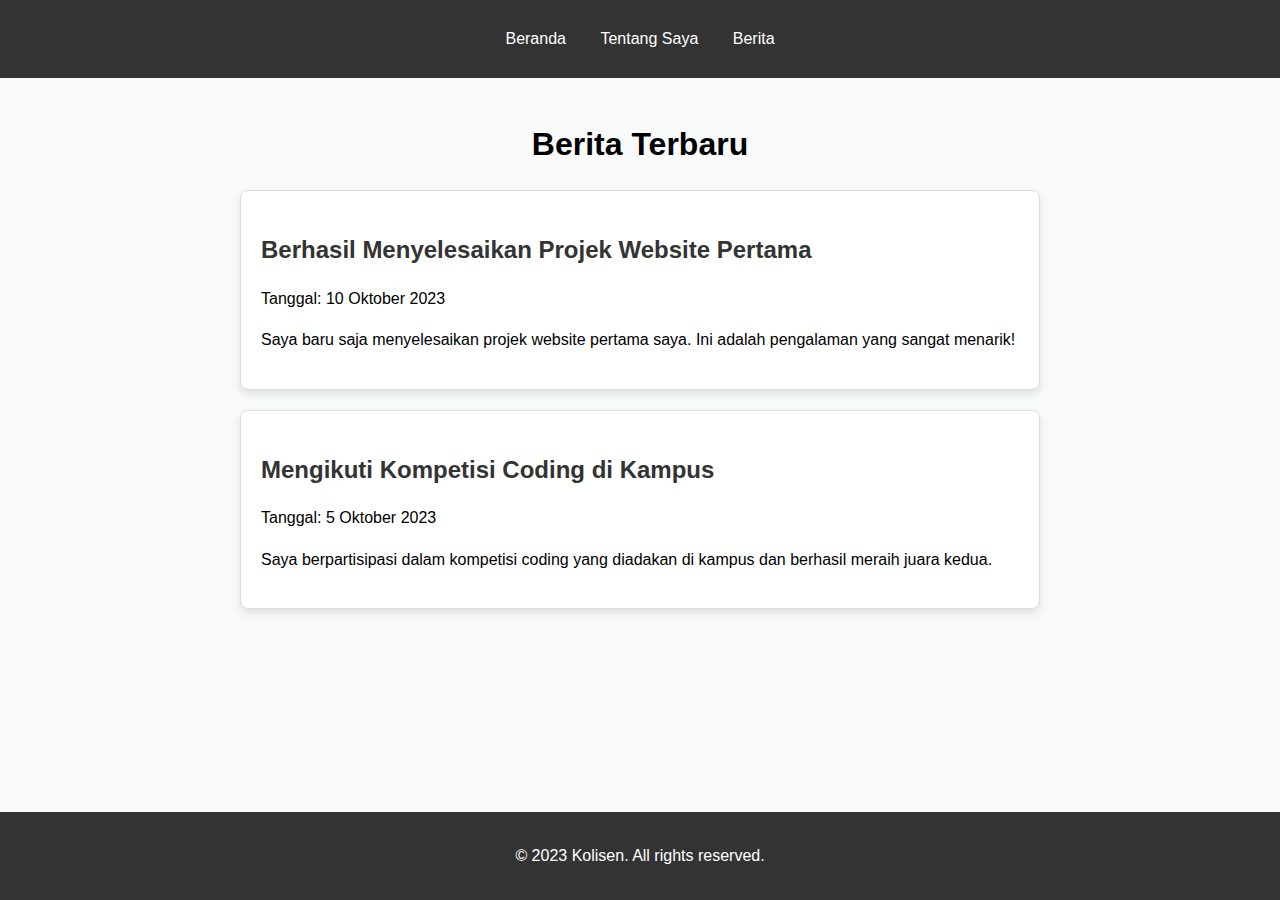
<file: berita.html>
<!DOCTYPE html>
<html lang="id">
<head>
    <meta charset="UTF-8">
    <meta name="viewport" content="width=device-width, initial-scale=1.0">
    <title>Berita - Kolisen</title>
    <link rel="stylesheet" href="styles.css">
</head>
<body>
    <header>
        <nav>
            <ul>
                <li><a href="index.html">Beranda</a></li>
                <li><a href="tentang-saya.html">Tentang Saya</a></li>
                <li><a href="berita.html">Berita</a></li>
            </ul>
        </nav>
    </header>

    <main>
        <section class="news">
            <h1>Berita Terbaru</h1>
            <article>
                <h2>Berhasil Menyelesaikan Projek Website Pertama</h2>
                <p>Tanggal: 10 Oktober 2023</p>
                <p>Saya baru saja menyelesaikan projek website pertama saya. Ini adalah pengalaman yang sangat menarik!</p>
            </article>
            <article>
                <h2>Mengikuti Kompetisi Coding di Kampus</h2>
                <p>Tanggal: 5 Oktober 2023</p>
                <p>Saya berpartisipasi dalam kompetisi coding yang diadakan di kampus dan berhasil meraih juara kedua.</p>
            </article>
        </section>
    </main>

    <footer>
        <p>&copy; 2023 Kolisen. All rights reserved.</p>
    </footer>
</body>
</html>
</file>
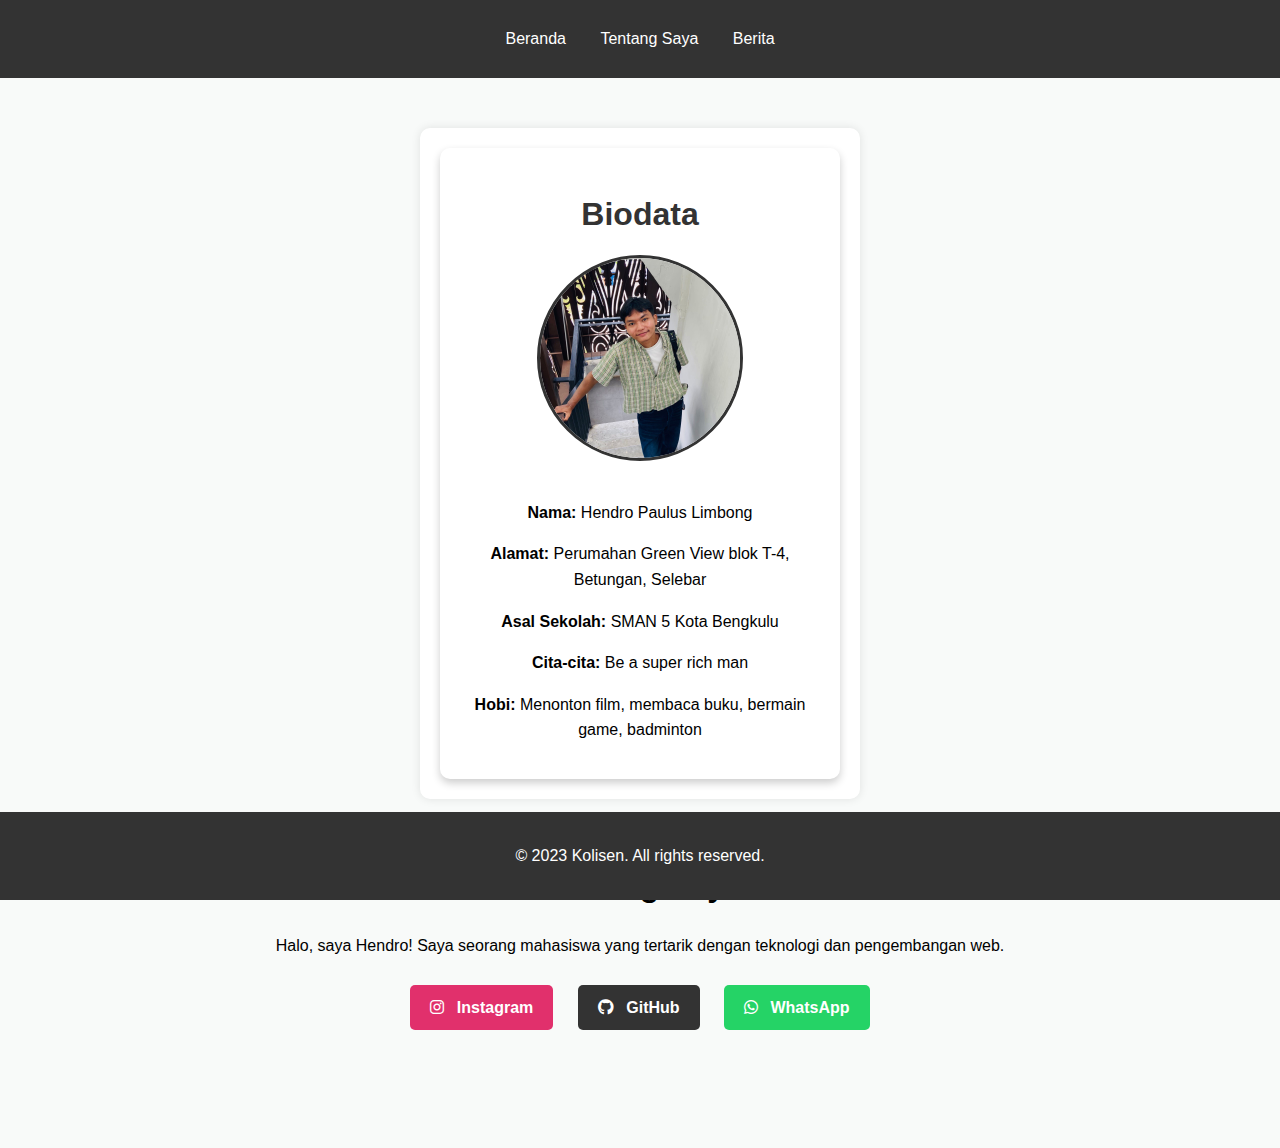
<file: tentang-saya.html>
<!DOCTYPE html>
<html lang="id">
<head>
    <meta charset="UTF-8">
    <meta name="viewport" content="width=device-width, initial-scale=1.0">
    <title>Tentang Saya - Kolisen</title>
    <link rel="stylesheet" href="styles.css">
    <link rel="stylesheet" href="https://cdnjs.cloudflare.com/ajax/libs/font-awesome/6.0.0/css/all.min.css">
</head>
<body>
    <header>
        <nav>
            <ul>
                <li><a href="index.html">Beranda</a></li>
                <li><a href="tentang-saya.html">Tentang Saya</a></li>
                <li><a href="berita.html">Berita</a></li>
            </ul>
        </nav>
    </header>

 
    <div class="container">
        
        <div class="biodata">
            <h1>Biodata</h1>
            <img src="foto (2).jpeg" height= "200" width= "200" alt="Foto Hendro Paulus Limbong" class="profile-photo">
            <p><strong>Nama:</strong> Hendro Paulus Limbong</p>
            <p><strong>Alamat:</strong> Perumahan Green View blok T-4, Betungan, Selebar</p>
            <p><strong>Asal Sekolah:</strong> SMAN 5 Kota Bengkulu</p>
            <p><strong>Cita-cita:</strong> Be a super rich man</p>
            <p><strong>Hobi:</strong> Menonton film, membaca buku, bermain game, badminton</p>
        </div>
    </div>

    <main>
        <section class="profile">
            
            <h1>Tentang Saya</h1>
            <p>Halo, saya Hendro! Saya seorang mahasiswa yang tertarik dengan teknologi dan pengembangan web.</p>
            <div class="social-links">
                <a href="https://instagram.com/hendropl" target="_blank">
                    <i class="fab fa-instagram"></i> Instagram
                </a>
                <a href="https://github.com/hendropl" target="_blank">
                    <i class="fab fa-github"></i> GitHub
                </a>
                <a href="https://wa.me/6281234567890" target="_blank">
                    <i class="fab fa-whatsapp"></i> WhatsApp
                </a>
            </div>
        </section>
    </main>

    <footer>
        <p>&copy; 2023 Kolisen. All rights reserved.</p>
    </footer>
</body>
</html>
</file>
<file: styles.css>
/* General Styles */
body {
    font-family: Arial, sans-serif;
    margin: 0;
    padding: 0;
    line-height: 1.6;
    min-height: 100vh; /* Minimal setinggi layar */
    display: flex;
    flex-direction: column;
}

body {
    background-image: url('nama-gambar.jpg'); /* Ganti dengan gambar background */
    background-size: cover;  /* Menyesuaikan background agar penuh */
    background-position: center; /* Pusatkan background */
    background-repeat: no-repeat; /* Hindari pengulangan */
    background: url("https://www.google.com/url?sa=i&url=https%3A%2F%2Fwww.freepik.com%2Ffree-photos-vectors%2Fbackground-design&psig=AOvVaw1rrR3krEuXWUirKYCphSyD&ust=1740555310053000&source=images&cd=vfe&opi=89978449&ved=0CBQQjRxqFwoTCODcp_un3osDFQAAAAAdAAAAABAE");
    background-size: 100% 100%;
}
header {
    background: #333;
    color: #fff;
    padding: 10px 0;
    text-align: center;
}

nav ul {
    list-style: none;
    padding: 0;
}

nav ul li {
    display: inline;
    margin: 0 15px;
}

nav ul li a {
    color: #fff;
    text-decoration: none;
}

main {
    padding: 20px;
}

footer {
    background: #333;
    color: #fff;
    text-align: center;
    padding: 10px 0;
    position: fixed;
    width: 100%;
    bottom: 0;
}

/* Profile Section */
.profile {
    text-align: center;
}

.profile-img {
    width: 150px;
    height: 150px;
    border-radius: 50%;
    margin-bottom: 20px;
}

.social-links a {
    display: inline-block;
    margin: 10px;
    padding: 10px 20px;
    background: #333;
    color: #fff;
    text-decoration: none;
    border-radius: 5px;
}

.social-links a i {
    margin-right: 8px;
}

/* News Section */
.news article {
    margin-bottom: 20px;
    padding: 15px;
    border: 1px solid #ddd;
    border-radius: 5px;
}

.container {
    width: 90%;
    max-width: 400px;
    margin: 50px auto;
    background: white;
    padding: 20px;
    border-radius: 10px;
    box-shadow: 0px 0px 10px rgba(0, 0, 0, 0.1);
    text-align: center;
}
/* General Styles */
body {
    font-family: Arial, sans-serif;
    margin: 0;
    padding: 0;
    line-height: 1.6;
    background-color: #f8faf9;
}

header {
    background: #333;
    color: #fff;
    padding: 10px 0;
    text-align: center;
}

nav ul {
    list-style: none;
    padding: 0;
}

nav ul li {
    display: inline;
    margin: 0 15px;
}

nav ul li a {
    color: #fff;
    text-decoration: none;
}

main {
    padding: 20px;
}

footer {
    background: #333;
    color: #fff;
    text-align: center;
    padding: 10px 0;
    position: fixed;
    width: 100%;
    bottom: 0;
}

/* News Section */
.news {
    max-width: 800px;
    margin: auto;
}

.news article {
    background: #fff;
    padding: 20px;
    margin: 20px 0;
    border-radius: 8px;
    box-shadow: 0 4px 8px rgba(0, 0, 0, 0.1);
    transition: transform 0.3s ease, box-shadow 0.3s ease;
}

/* Efek Hover */
.news article:hover {
    transform: translateY(-5px);
    box-shadow: 0 10px 20px rgba(0, 0, 0, 0.2);
}

.news h1 {
    text-align: center;
    margin-bottom: 20px;
}

.news article h2 {
    margin-bottom: 10px;
    color: #333;
}



/* Efek Hover */
.biodata:hover {
    transform: translateY(-5px);
    box-shadow: 0 8px 16px rgba(0, 0, 0, 0.2);
}

/* Profile Photo */
.profile-photo {
    border-radius: 50%;
    margin-bottom: 15px;
    border: 3px solid #333;
}
.biodata {
    background: white;
    padding: 20px;
    border-radius: 10px;
    box-shadow: 0 4px 8px rgba(0, 0, 0, 0.2); /* Efek shadow */
    text-align: center;
    max-width: 400px;
    width: 100%;
    transition: transform 0.3s ease-in-out;
}


.biodata h1 {
    margin-bottom: 15px;
    color: #333;
}
.social-links a {
    display: inline-block;
    padding: 10px 20px;
    margin: 10px;
    border-radius: 5px;
    text-decoration: none;
    font-weight: bold;
    transition: background 0.3s ease, transform 0.2s ease;
}

/* Instagram */
.social-links a[href*="instagram"] {
    background: #E1306C;
    color: white;
}

.social-links a[href*="instagram"]:hover {
    background: linear-gradient(45deg, #F56040, #E1306C, #833AB4);
    transform: scale(1.1);
}

/* WhatsApp */
.social-links a[href*="wa.me"] {
    background: #25D366;
    color: white;
}

.social-links a[href*="wa.me"]:hover {
    background: #1EBE57;
    transform: scale(1.1);
}

/* GitHub */
.social-links a[href*="github"] {
    background: #333;
    color: white;
}

.social-links a[href*="github"]:hover {
    background: black;
    transform: scale(1.1);
}

/* Naikkan teks "Tentang Saya" dan tombol */
.profile {
    margin-top: -30px; /* Naikkan sedikit */
}
.social-media {
    margin-bottom: 80px; /* Jarak dari footer */
}
footer {
    padding: 20px 0; /* Tambah jarak dalam footer */
    margin-top: 50px; /* Beri ruang antara konten & footer */
}
footer {
    position: sticky;
    bottom: 0;
    background: #333;
    color: white;
    text-align: center;
    padding: 15px 0;
    width: 100%;
}
html, body {
    height: 100%;
    margin: 0;
    padding: 0;
}

.container {
    min-height: auto; /* Jangan paksa tinggi penuh */
    display: flex;
    justify-content: center;
    align-items: center;
}

footer {
    margin-top: auto;
    background: #333;
    color: white;
    text-align: center;
    padding: 15px 0;
}
/* Background Beranda */
.beranda {
    position: relative;
    width: 100%;
    height: 100vh; /* Fullscreen */
    display: flex;
    justify-content: center;
    align-items: center;
    text-align: center;
    color: white;
    
}

/* Konten di dalam Beranda */
.beranda .content {
    max-width: 800px;
}

.beranda h1 {
    font-size: 2.8rem;
    font-weight: bold;
    margin-bottom: 15px;
}

.beranda p {
    font-size: 1.2rem;
    line-height: 1.6;
    margin-bottom: 25px;
}

/* Tombol CTA (Call to Action) */
.cta-button {
    display: inline-block;
    background: #ff9800;
    color: white;
    padding: 12px 24px;
    font-size: 1.2rem;
    border-radius: 5px;
    text-decoration: none;
    transition: 0.3s;
}

.cta-button:hover {
    background: #e68900;
}
/* Pusatkan teks di tengah halaman */
.beranda {
    display: flex;
    justify-content: center;
    align-items: center;
    text-align: center;
    height: 100vh; /* Sesuaikan dengan tinggi layar */
    background: #f4f4f4; /* Warna latar belakang */
}
.hero {
    display: flex;
    flex-direction: column;
    justify-content: center;
    align-items: center;
    text-align: center;
    height: 100vh; /* Pusatkan secara vertikal */
    background: url('background.jpg') no-repeat center center/cover;
    color: rgb(0, 0, 0);
}

.hero h1 {
    font-size: 36px;
    margin-bottom: 10px;
}

.hero p {
    font-size: 18px;
    max-width: 600px;
}
</file>
